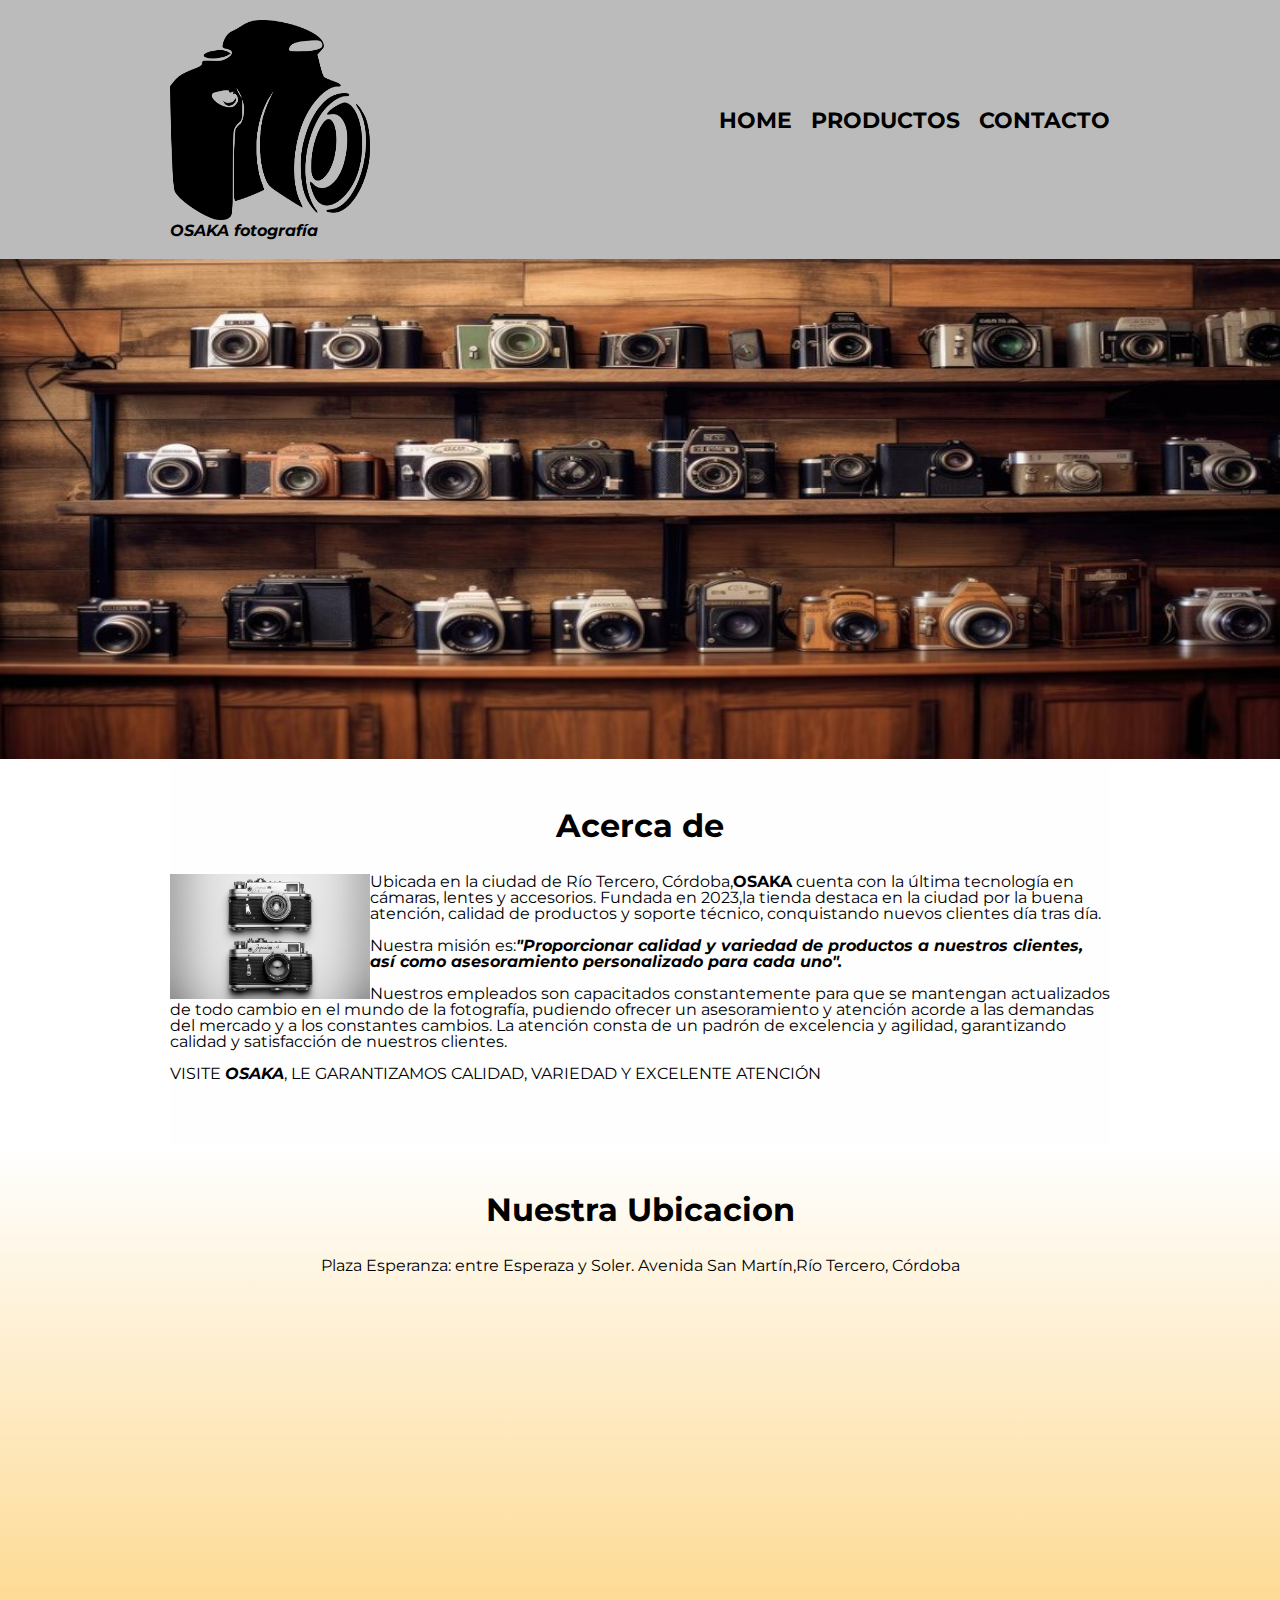
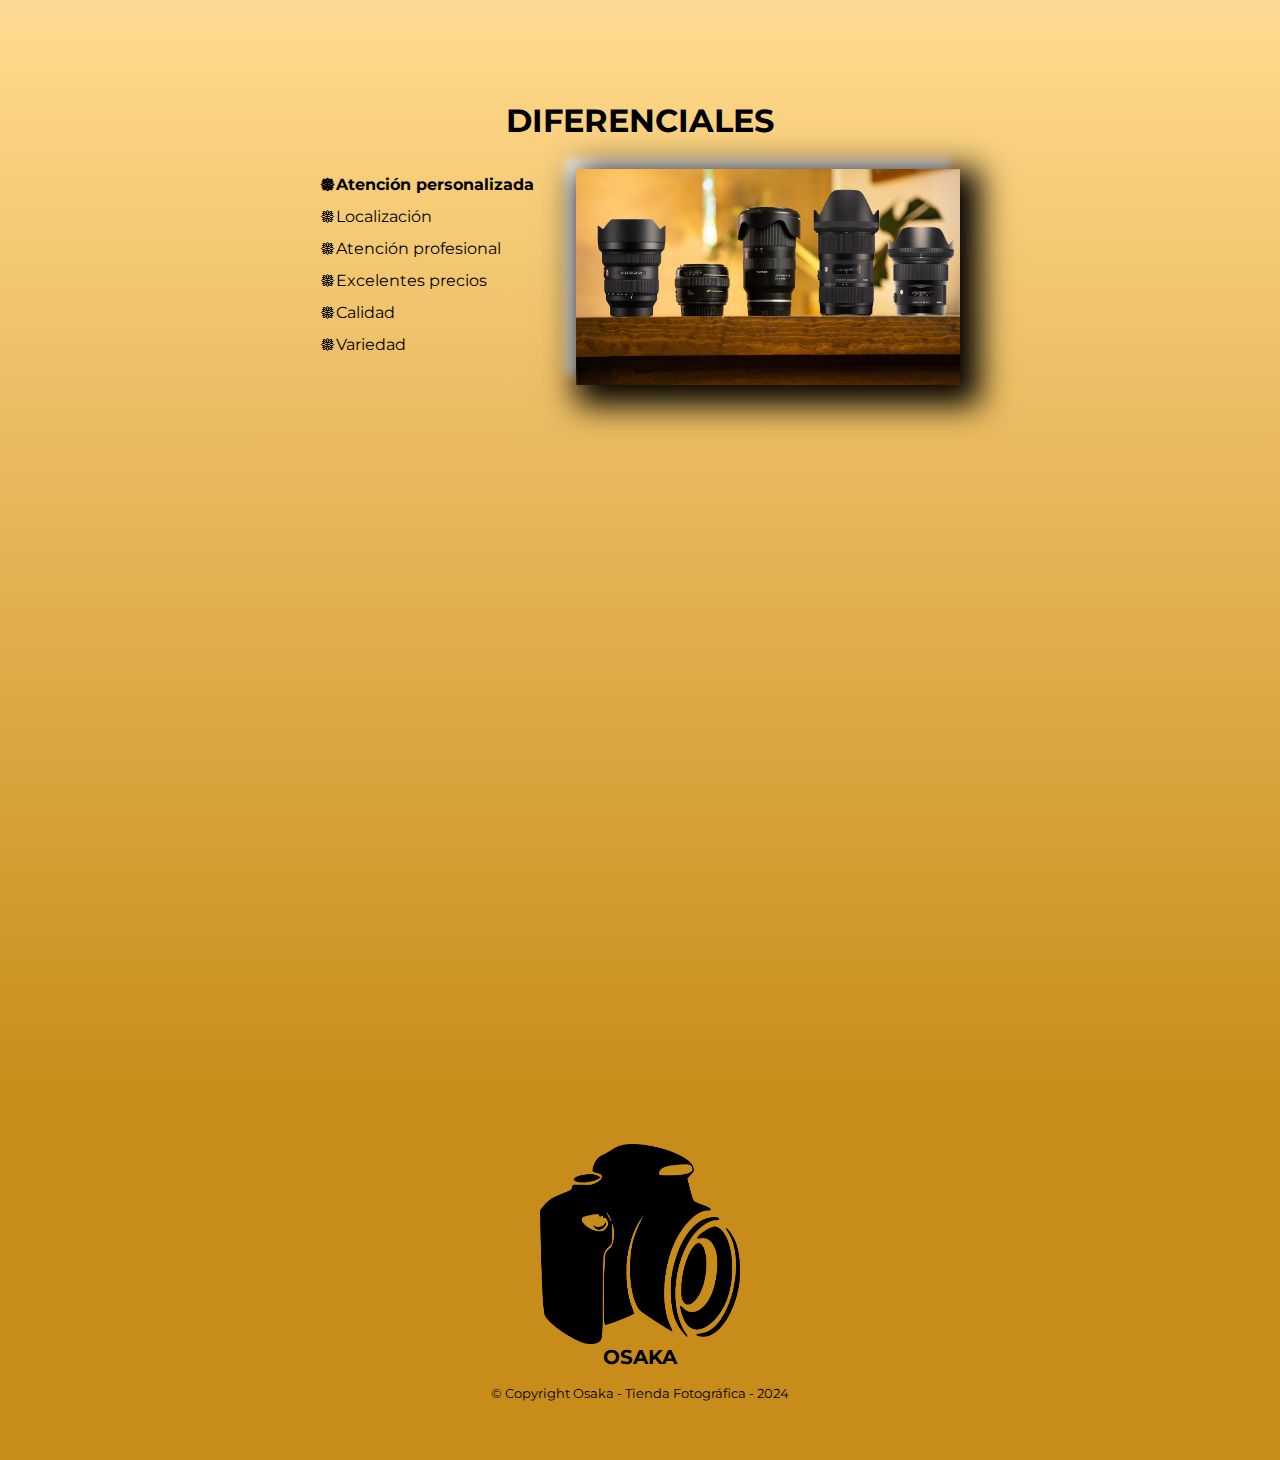
<file: index.html>
<!DOCTYPE html>
<html>
<html lang="es">

    <head>
            <title>OSAKA Tienda Fotográfica</title>

            <meta charset="UTF-8">

            <meta name="viewport" content="width=device-width">

            <link rel="stylesheet" href="reset.css">

            <link rel="stylesheet" href="style.css">

            <link href="https://fonts.googleapis.com/css2?family=Montserrat:wght@300&display=swap" rel="stylesheet">

    </head>

    <body>

        <header>
                <div class="caja">
                        <h1><img id= "logo" src="imagenproductos/logo.png"></h1>
                        <h2 id="textoLogo">OSAKA fotografía</h2>
                            <nav>
                                <ul>
                                    <li><a href="index.html">HOME</a></li>
                                    <li><a href="productos.html">PRODUCTOS</a></li>
                                    <li><a href="contacto.html">CONTACTO</a></li>
                                </ul>
                            </nav>
                    </div>
        </header>

            <img class="banner" src="imagen/imagen.jpg">    
     <main>
        <section class="bloquePrincipal">
                <h2 class= "tituloPrincipal">Acerca de</h2>

                <img class="elementos"src="imagen/elemento.jpg" alt="cámaras de fotografía">

                <p>Ubicada en la ciudad de Río Tercero, Córdoba,<strong>OSAKA</strong> cuenta con la última 
                tecnología en cámaras, lentes y accesorios. Fundada en 2023,la tienda destaca en la ciudad por 
                la buena atención, calidad de productos y soporte técnico, conquistando nuevos clientes día 
                tras día. 
                </p> 
    
                <p id ="mision">Nuestra misión es:<em><strong>"Proporcionar calidad y variedad de 
                productos a nuestros clientes, así como asesoramiento personalizado para cada uno".</strong></em>
                </p>
    
                <p>Nuestros empleados son capacitados constantemente para que se mantengan actualizados de todo 
                cambio en el mundo de la fotografía, pudiendo ofrecer un asesoramiento y atención acorde a las 
                demandas del mercado y a los constantes cambios. 
                La atención consta de un padrón de excelencia y agilidad, garantizando calidad y satisfacción 
                de nuestros clientes.</p>
    
                <p id="garantia";> VISITE <em><strong>OSAKA</strong></em>, LE 
                GARANTIZAMOS CALIDAD, VARIEDAD Y EXCELENTE ATENCIÓN
                </p>
        </section>
        <section class="mapa">
                <h3 class="tituloPrincipal">Nuestra Ubicacion</h3>
                <p>Plaza Esperanza: entre Esperaza y Soler. Avenida San Martín,Río Tercero, Córdoba</p>
        <div class="mapaContenido">
                <iframe src="https://www.google.com/maps/embed?pb=!1m18!1m12!1m3!1d844.2080579104002!2d-64.1183655191583!3d-32.18179848423622!2m3!1f0!2f0!3f0!3m2!1i1024!2i768!4f13.1!3m3!1m2!1s0x95cd6f3dddb2832b%3A0xf6bfaf59467e70de!2sPlaza%20Esperanza!5e0!3m2!1ses-419!2sar!4v1707759730435!5m2!1ses-419!2sar" width="100%" height="300" style="border:0;" allowfullscreen="" loading="lazy" referrerpolicy="no-referrer-when-downgrade"></iframe>
        </div>
        </section>
        <section class= "diferenciales">  

                <h3 class= "tituloPrincipal">DIFERENCIALES</h3>
        <div class="contenidoDiferenciales">
                <ul class="listaDiferenciales">
                        <li class="items">Atención personalizada</li>
                        <li class="items">Localización</li>
                        <li class="items">Atención profesional</li>
                        <li class="items">Excelentes precios</li>
                        <li class="items">Calidad</li>
                        <li class="items">Variedad</li>
                </ul><img class="imagenDiferenciales" src ="imagen/diferenciales.jpg" >
        </div>
        <div class="videos";>
                <iframe width="100%" height="315" src="https://www.youtube.com/embed/KpDp_YRxDYE?si=WORPk-AYlPbLVXgn" title="YouTube video player" frameborder="0" allow="accelerometer; autoplay; clipboard-write; encrypted-media; gyroscope; picture-in-picture; web-share" allowfullscreen></iframe> 
                
                <iframe width="100%" height="315" src="https://www.youtube.com/embed/XZrdRVOfsdU?si=fmlZ6YVxwM4_DUTA" title="YouTube video player" frameborder="0" allow="accelerometer; autoplay; clipboard-write; encrypted-media; gyroscope; picture-in-picture; web-share" allowfullscreen></iframe>
                </div>
        </section>
     </main>
     <footer>
        <img id="tamañoFooter" src="imagenproductos/logofooter.png">
        <p id="footerOSAKA">OSAKA</p>
        <p class="copyright"> © Copyright Osaka - Tienda Fotográfica - 2024</p>
    </footer>
    </body>
</html>
</file>
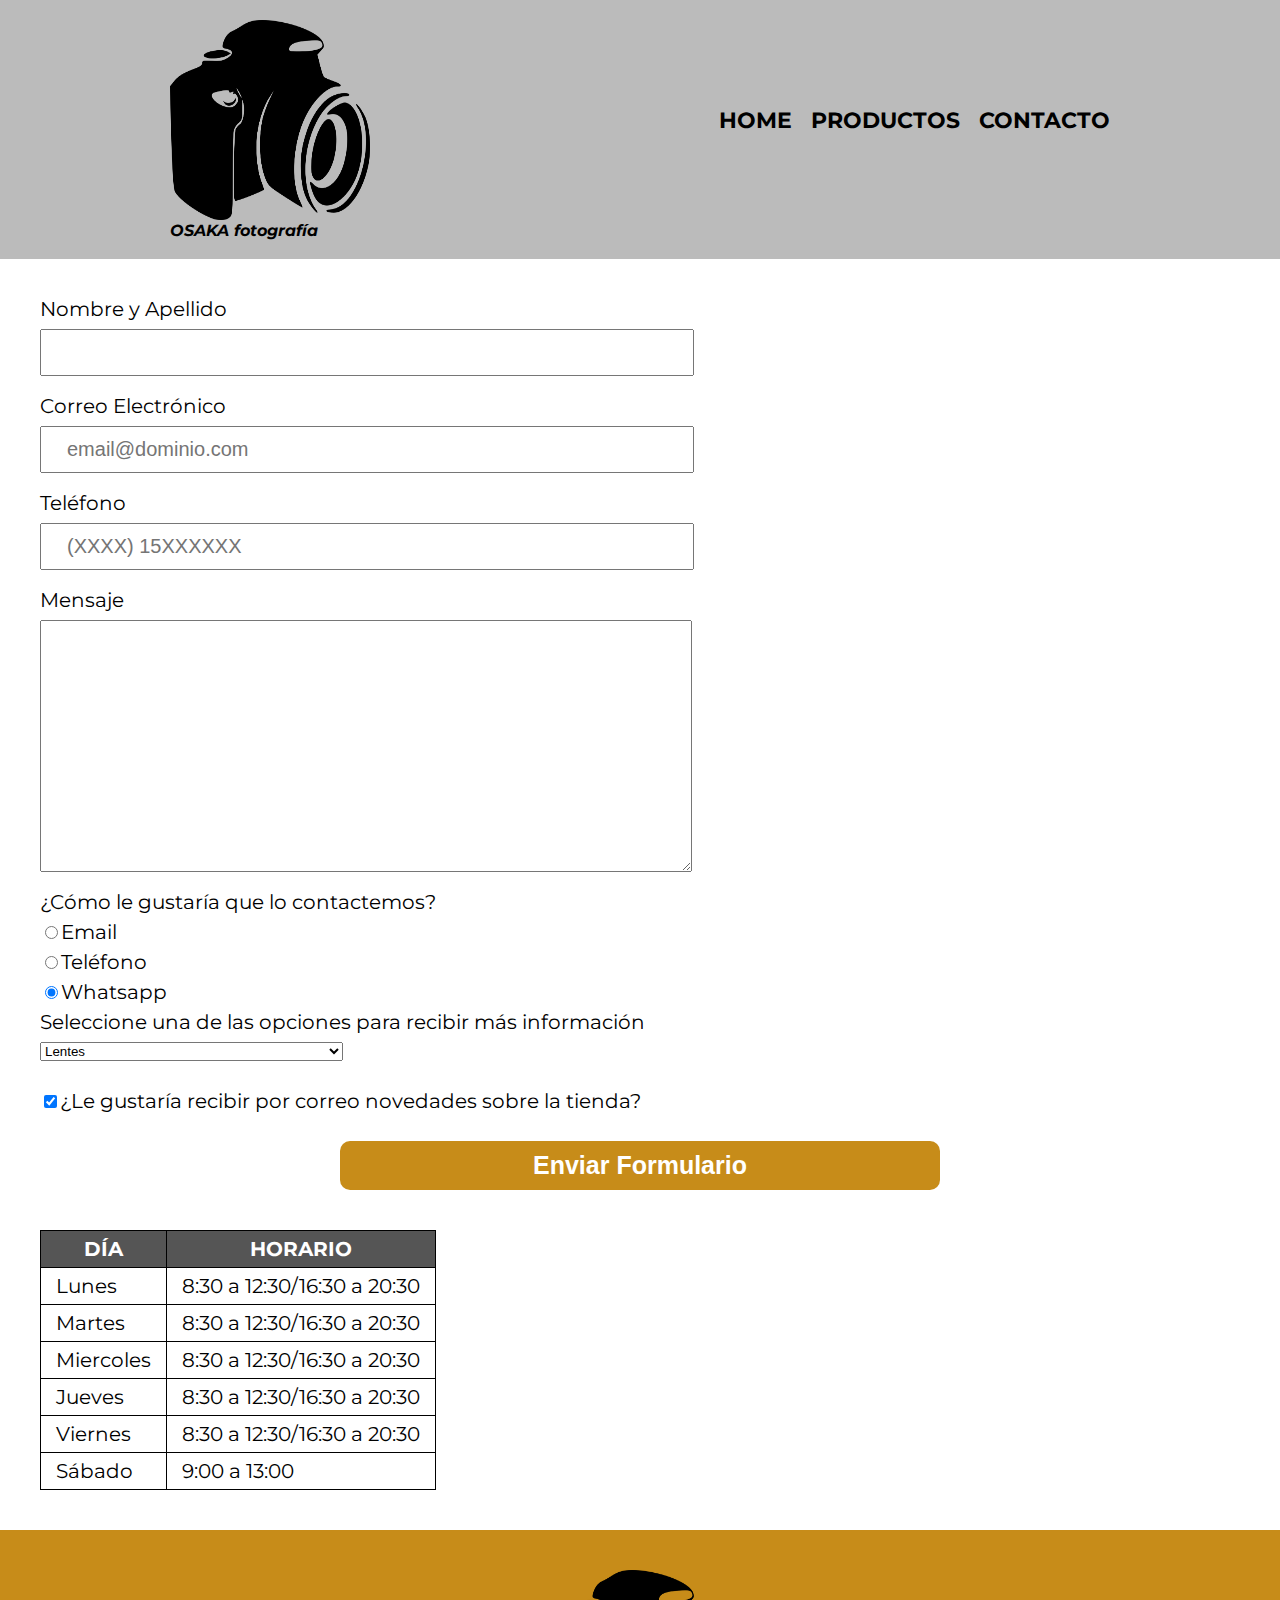
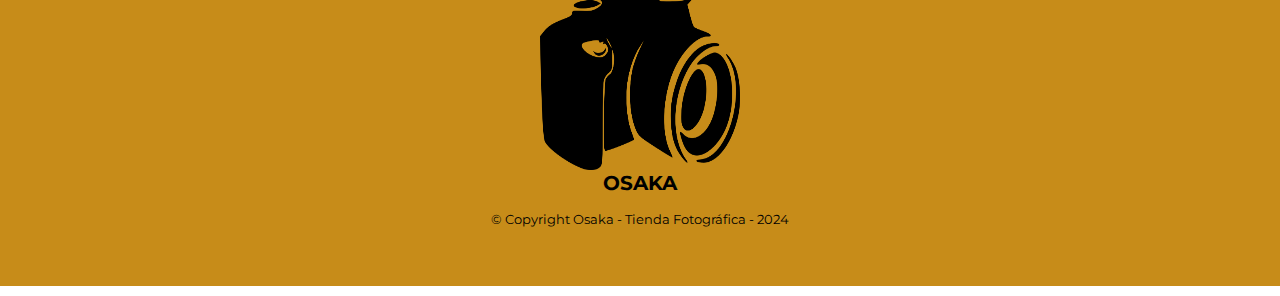
<file: contacto.html>
<!DOCTYPE html>

<html>
    <head>
        <meta charset="UTF-8">

        <title>CONTACTO</title>

        <meta name="viewport" content="width=device-width">

        <link rel="stylesheet" href="reset.css">

        <link rel="stylesheet" href="style.css">

        <link href="https://fonts.googleapis.com/css2?family=Montserrat:wght@300&display=swap" rel="stylesheet">
    </head>
    <body>
        <header>
            <div class="caja">
                <h1><img id= "logo" src="imagenproductos/logo.png" alt="Logo de la tienda"></h1>
                <h2 id="textoLogo">OSAKA fotografía</h2>
                    <nav>
                        <ul>
                            <li><a href="index.html">HOME</a></li>
                            <li><a href="productos.html">PRODUCTOS</a></li>
                            <li><a href="contacto.html">CONTACTO</a></li>
                        </ul>
                    </nav>
            </div>
        </header>
        <main>
            <form>
                <label for="nombreApellido">Nombre y Apellido</label>
                <input type="text" id="nombreApellido" class="inputPadres" required> 

                <label for="correoElectrónico">Correo Electrónico</label>
                <input type="email" id="correoElectrónico" class="inputPadres" required placeholder="email@dominio.com"> 

                <label for="teléfono">Teléfono</label>
                <input type="tel" id="teléfono" class="inputPadres" required placeholder="(XXXX) 15XXXXXX"> 

                <label for="mensaje">Mensaje</label>
                <textarea cols="68" rows="10" id="mensaje" class="inputPadres"> </textarea>

            <fieldset>
                    <legend>¿Cómo le gustaría que lo contactemos?</legend>

                    <label for="radioEmail"><input type="radio" name= contacto value="email" id="radioEmail">Email</label>
                
                    <label for="radioTelefono"><input type="radio" name= contacto value="telefono" id="radioTelefono">Teléfono</label>

                    <label for="radioWhatsapp"> <input type="radio" name= contacto value="Whatsapp" id="radioWhatsapp" checked>Whatsapp</label>
            </fieldset> 
            <fieldset>
                    <legend>Seleccione una de las opciones para recibir más información</legend>
                        <select>
                            <option>Lentes</option>
                            <option>Cámaras</option>
                            <option>Servicio Técnico</option>
                            <option>Accesorios</option>
                            <option>Otros. Por favor detalle en el mensaje de arriba</option>    
                        </select>
            </fieldset>
            <div>
                <label class="checkbox"><input type="checkbox" checked>¿Le gustaría recibir por correo novedades sobre la tienda?</label>

                <input type="submit" value="Enviar Formulario" class="formulario">
            </div>        
            </form>
            <table>
                <thead>
                    <th>DÍA</th>
                    <th>HORARIO</th>
                </thead>
                <tbody>
                    <tr>
                        <td>Lunes</td>
                        <td>8:30 a 12:30/16:30 a 20:30</td>
                    </tr>
                    <tr>
                        <td>Martes</td>
                        <td>8:30 a 12:30/16:30 a 20:30</td>
                    </tr>
                    <tr>
                        <td>Miercoles</td>
                        <td>8:30 a 12:30/16:30 a 20:30</td>
                    </tr>
                    <tr>
                        <td>Jueves</td>
                        <td>8:30 a 12:30/16:30 a 20:30</td>
                    </tr>
                    <tr>
                        <td>Viernes</td>
                        <td>8:30 a 12:30/16:30 a 20:30</td>
                    </tr>
                    <tr>
                        <td>Sábado</td>
                        <td>9:00 a 13:00</td>
                    </tr>
                </tbody> 
            </table>
        </main>
        <footer>
            <img id="tamañoFooter" src="imagenproductos/logofooter.png" alt="Logo de la tienda">
            <p id="footerOSAKA">OSAKA</p>
            <p class="copyright"> © Copyright Osaka - Tienda Fotográfica - 2024</p>
        </footer>
    </body> 
</html>
</file>
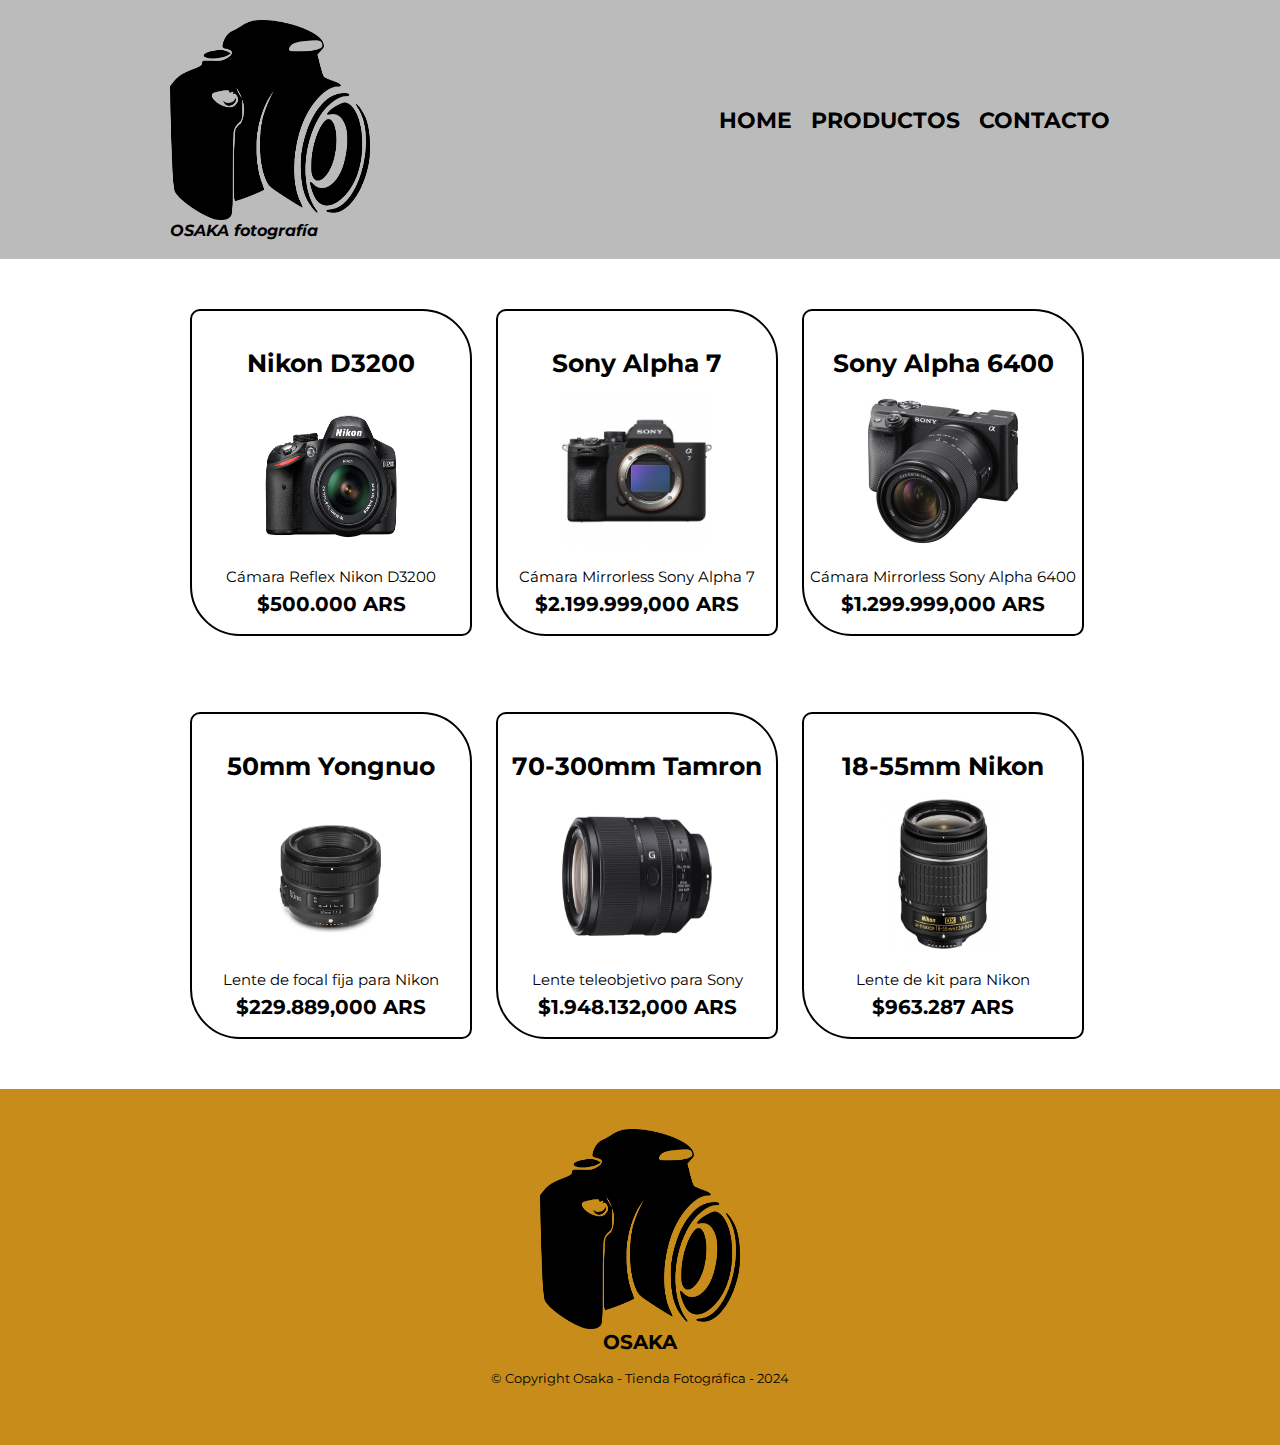
<file: productos.html>
<!DOCTYPE html>

<html>
    <head>
        <meta charset="UTF-8">

        <title>TIENDA</title>

        <meta name="viewport" content="width=device-width">

        <link rel="stylesheet" href="reset.css">

        <link rel="stylesheet" href="style.css">

        <link href="https://fonts.googleapis.com/css2?family=Montserrat:wght@300&display=swap" rel="stylesheet">
    </head>
    <body>
        <header>
            <div class="caja">
                <h1><img id= "logo" src="imagenproductos/logo.png"></h1>
                <h2 id="textoLogo">OSAKA fotografía</h2>
                    <nav>
                        <ul>
                            <li><a href="index.html">HOME</a></li>
                            <li><a href="productos.html">PRODUCTOS</a></li>
                            <li><a href="contacto.html">CONTACTO</a></li>
                        </ul>
                    </nav>
            </div>
        </header>
        <main>
            <ul class="productos">
                <div>
                    <li>
                        <h2>Nikon D3200</h2>
                        <img class="tamañoProductos" src="imagenproductos/NIKON2.webp">
                        <p class="descripcionProducto">Cámara Reflex Nikon D3200</p>
                        <p class="precioProducto">$500.000 ARS</p>
                    </li>
                    <li> 
                        <h2>Sony Alpha 7</h2>
                        <img id="sony1" class="tamañoProductos" src="imagenproductos/SONY1.jpg">
                        <p class="descripcionProducto">Cámara Mirrorless Sony Alpha 7</p>
                        <p class="precioProducto">$2.199.999,000 ARS</p>
                    </li>
                    <li>
                        <h2>Sony Alpha 6400</h2>
                        <img class="tamañoProductos" src="imagenproductos/SONY3.jpg">
                        <p class="descripcionProducto">Cámara Mirrorless Sony Alpha 6400</p>
                        <p class="precioProducto">$1.299.999,000 ARS</p>
                    </li>
                </div>
                <p class="separadorInvisible">.</p> 
                <div>
                    <li>
                        <h2>50mm Yongnuo</h2>
                        <img img class="tamañoProductos" src="imagenproductos/LENTE4.webp">
                        <p class="descripcionProducto">Lente de focal fija para Nikon</p>
                        <p class="precioProducto">$229.889,000 ARS</p>
                    </li>
                    <li>
                        <h2>70-300mm Tamron</h2>
                        <img class="tamañoProductos" src="imagenproductos/LENTE5.jpg">
                        <p class="descripcionProducto">Lente teleobjetivo para Sony</p>
                        <p class="precioProducto">$1.948.132,000 ARS</p>
                    </li>
                    <li>
                        <h2 >18-55mm Nikon</h2>
                        <img class="tamañoProductos" src="imagenproductos/LENTE6.jpg">
                        <p class="descripcionProducto">Lente de kit para Nikon</p>
                        <p class="precioProducto">$963.287 ARS</p>
                    </li>
                </div>
            </ul>
        </main>
        <footer>
            <img id="tamañoFooter" src="imagenproductos/logofooter.png">
            <p id="footerOSAKA">OSAKA</p>
            <p class="copyright"> © Copyright Osaka - Tienda Fotográfica - 2024</p>
        </footer>
    </body> 
</html>
</file>
<file: style.css>
body{
    font-family: 'Montserrat', sans-serif;
}

#logo{
    width: 200px;
    height: 200px;
}

#textoLogo{
    font-style: italic;
}

header{
    background-color: #BBBBBB;
    padding: 20px 0;
}

nav li{
    display: inline;
    margin: 0 0 0 15px;
}

.caja{
    width: 940px;
    position: relative;
    margin: 0 auto;
}

nav{
    position: absolute;
    top: 90px;
    right: 0;
}

nav a{
    text-transform: uppercase;
    color: #000000;
    font-weight: bold;
    font-size: 22px;
    text-decoration: none;
}

nav a:hover{
    color: #c78c19;
    text-decoration: underline;
}


#sony1{
    width:200px;
}

.tamañoProductos{
    width: 150px;
    height: 150px;
    padding: 20px;
}

.productos{
    width: 940px;
    margin: 0 auto;
    padding: 50px;
}

.productos li{
    display: inline-block;
    text-align: center;
    vertical-align: top;
    width: 30%;
    padding: 20px 0;
    border-color: #000000;
    border-width: 2px;
    border-style: solid;
    border-top-right-radius: 50px;
    border-bottom-left-radius: 50px;
    border-top-left-radius: 10px;
    border-bottom-right-radius: 10px;
    margin-left: 20px;
    box-sizing: border-box;
}

.productos li:hover{
    border-color: #c78c19;
    .tamañoProductos{
        width: 250px;
        height: 250px;
        transition: 2s;
        cursor:pointer;
    }
    #sony1{
        height: 190px;
    }
}

.productos li:active{
    border-color: aquamarine;
}

.separadorInvisible{
    color: white;
    padding: 30px;
}

.descripcionProducto{
    font-size: 15px;
}

.precioProducto{
    font-size: 20px;
    font-weight: bold;
    margin-top: 10px;
}

.productos h2{
    font-size: 25px;
    font-weight: bold;
    margin-top: 20px;
}

.productos li:hover h2{
    font-size: 33px;
}

#tamañoFooter{
    width: 200px;
    height: 200px;
}

#footerOSAKA{
    font-weight: bold;
    font-size: 20px;
}

.copyright{
    font-size: 13px;
    margin: 20px;
}

footer{
    text-align: center;
    background-color: #c78c19;
    padding: 40px;
}

form{
   margin: 40px;
}

form label, form legend{
    display: block;
    font-size: 20px;
    margin: 0 0 10px;
}

.inputPadres{
    display: block;
    font-size: 20px;
    margin: 0 0 20px;
    padding: 10px 25px;
    width: 50%;
}

.checkbox{
    margin: 30px 0;
}

.formulario{
    font-size: 25px;
    padding: 10px 25px;
    width: 50%;
    background-color: #c78c19;
    margin: 0 25%;
    font-weight: bold;
    color: white;
    border: none;
    border-radius: 10px;
    cursor:pointer;
    transition: 1s all;
}

.formulario:hover{
    transform: scale(1.2);
    background-color: #ffaa00;
}

.formulario:active{
    background-color: aquamarine;
}

table{
    margin: 40px 40px;
}

thead{
    background-color: #555555;
    color: white;
    font-weight: bold;
}

td, th{
    border: 1px;
    border-style: solid;
    border-color: #000000;
    font-size: 20px;
    padding: 8px 15px;
}

/*CSS para nuestra HOME*/
.banner{
    width: 100%;
    height: 500px;
}

.tituloPrincipal{
    text-align: center;
    font-size: 2em;
    margin: 0 0 1em;
    clear: left;
    /*0 arriba 0 a la derecha y una vez hacia abajo en este caso*/
}

.bloquePrincipal{
    background: #FEFEFE;
    padding: 3em 0;
    width: 940px;
    margin: 0 auto;
}

.bloquePrincipal p{
    margin: 0 0 1em;
}

.bloquePrincipal strong{
    font-weight: bold;
}

.bloquePrincipal em{
    font-style: italic;
}

.elementos{
    width: 200px;
    float: left;
}

.elementos:hover{
    opacity: 30%;
    transition: 600ms;
}

.mapa{
    padding: 3em 0;
    background: linear-gradient(#ffffff, #fdd688);
}

.mapa p{
    margin: 0 0 2em;
    text-align: center;
}

.mapaContenido{
    width: 940px;
    margin: 0 auto;
}

.diferenciales{
    background: linear-gradient(#fdd688, #c78c19);
    padding: 3em 0;
}

.contenidoDiferenciales{
    width: 640px;
    margin: 0 auto;
}

.imagenDiferenciales{
    width: 60%;
    transition: 600ms;
    box-shadow: 10px 10px 30px 10px #000000, -10px -10px 10px #ffffff
}

.imagenDiferenciales:hover{
    opacity: 30%;
}

.listaDiferenciales{
    width: 40%;
    display: inline-block;
    vertical-align: top;
}

.items{
    line-height: 2;
}

.items:before{
    content:"🟔";
}

.items:first-child{
    font-weight: bold;
}

.videos{
    width: 560px;
    margin: 1em auto;
}

@media screen and (max-width:480px){
    h1{
        text-align: center;
    }
    nav{
        position: static;
    }
    .caja, .bloquePrincipal, .mapaContenido, .contenidoDiferenciales, .videos{
        width: auto;
    }
    .productos, .productos li{
        width: 90%;
        display: block;
        padding: 0px;
        margin: 1em;
    }
    .listaDiferenciales, .imagenDiferenciales{
        width: 100%;
    }
    .formulario{
        font-size: 15px;
    }
}
</file>
